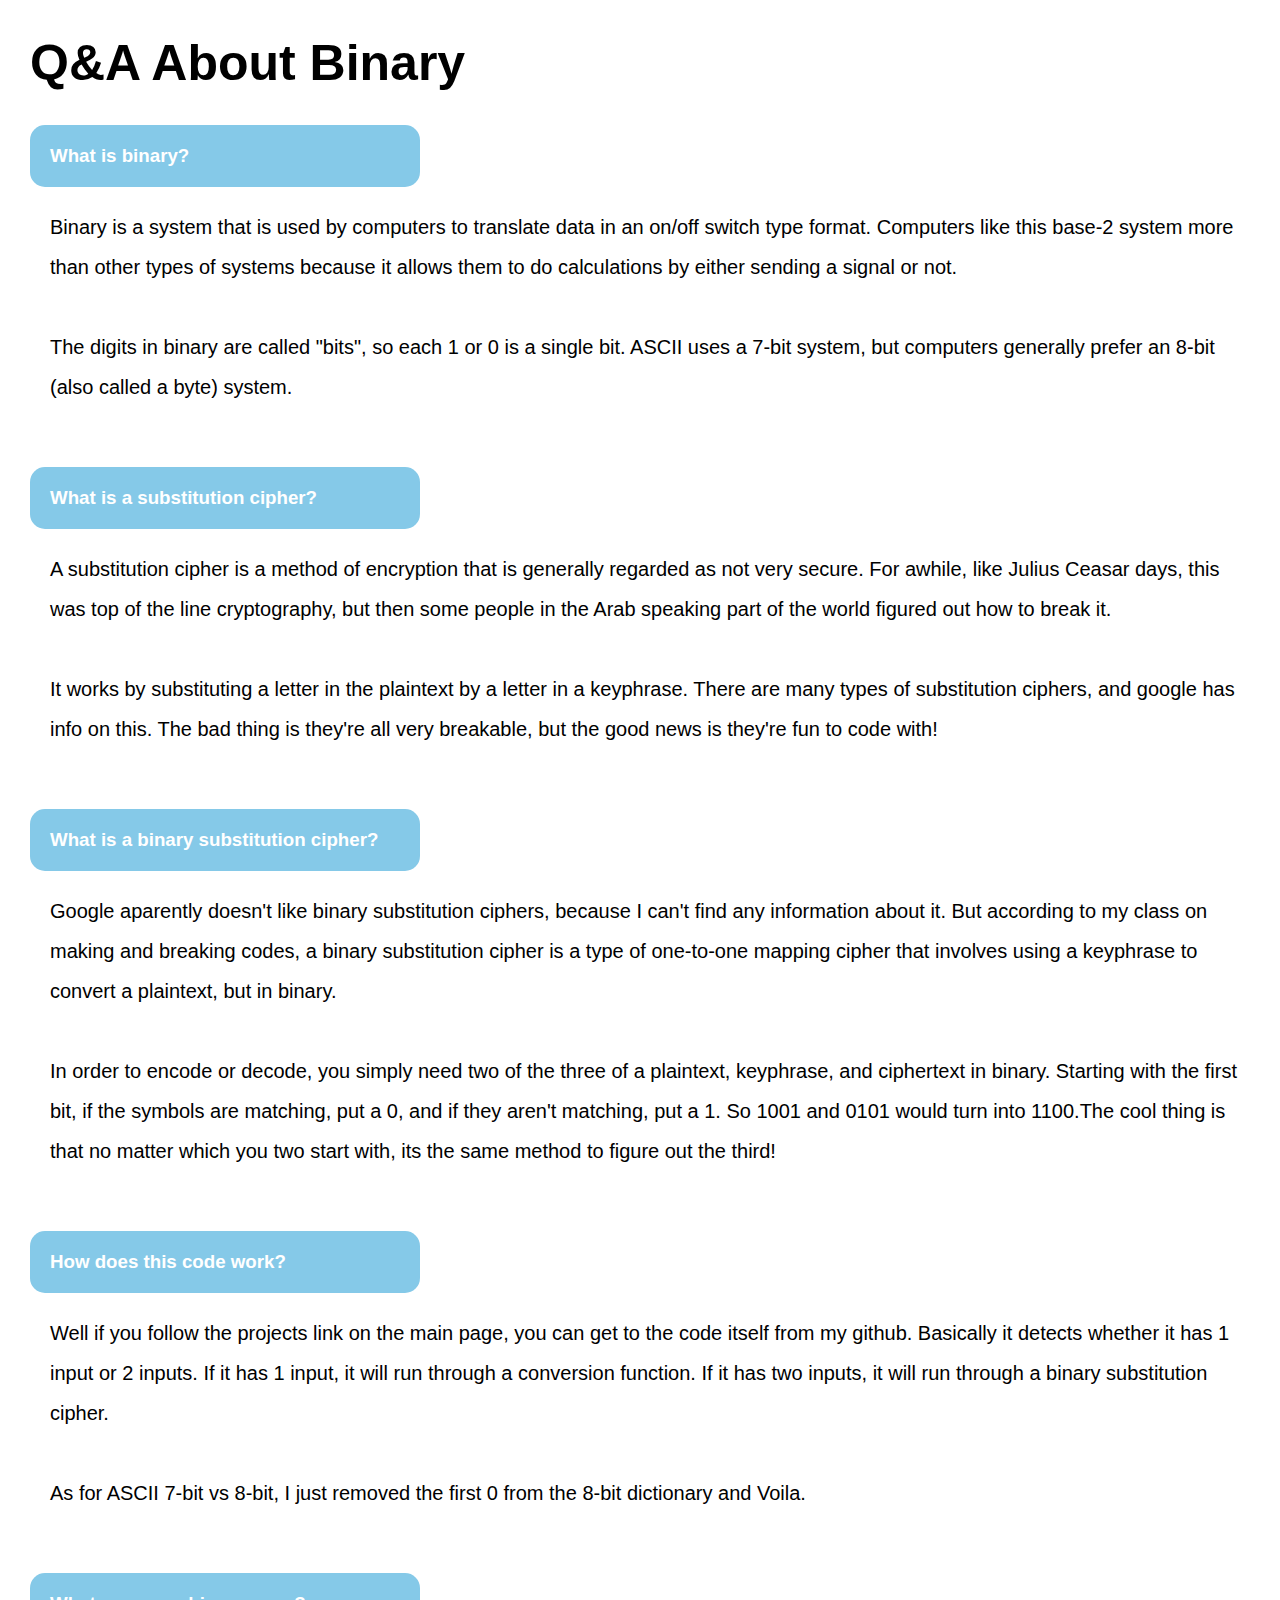
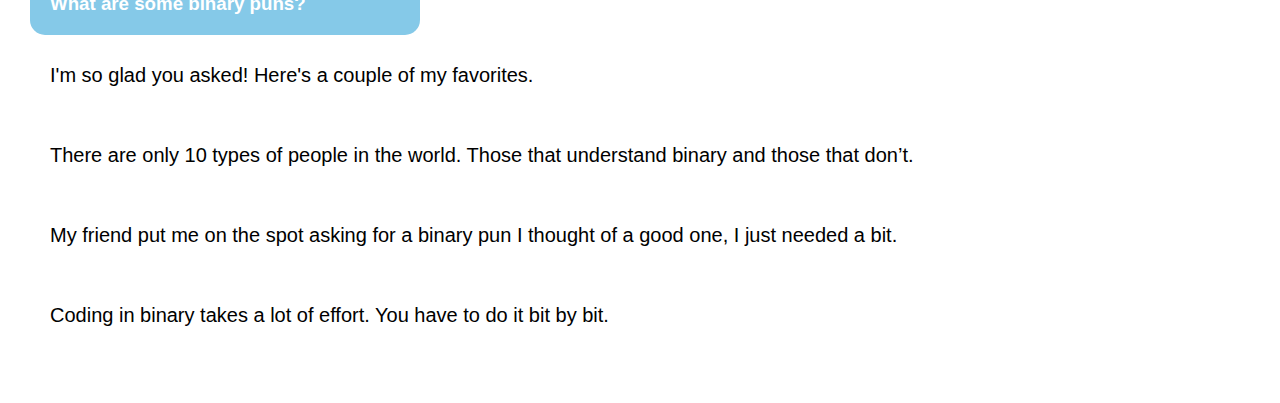
<file: aboutBinary/aboutbinary.html>
<!DOCTYPE html>
<html lang="en">
  <head>
    <meta charset="UTF-8" />
    <meta http-equiv="X-UA-Compatible" content="IE=edge" />
    <meta name="viewport" content="width=device-width, initial-scale=1.0" />
    <title>About Binary</title>
    <link rel="stylesheet" href="styleBinaryPage.css" />
  </head>
  <body>
    <h1>Q&A About Binary</h1>
    <h3>What is binary?</h3>
    <p>
      Binary is a system that is used by computers to translate data in an
      on/off switch type format. Computers like this base-2 system more than
      other types of systems because it allows them to do calculations by either
      sending a signal or not. <br /><br />
      The digits in binary are called "bits", so each 1 or 0 is a single bit.
      ASCII uses a 7-bit system, but computers generally prefer an 8-bit (also
      called a byte) system.<br /><br />
    </p>
    <h3>What is a substitution cipher?</h3>
    <p>
      A substitution cipher is a method of encryption that is generally regarded
      as not very secure. For awhile, like Julius Ceasar days, this was top of
      the line cryptography, but then some people in the Arab speaking part of
      the world figured out how to break it. <br /><br />
      It works by substituting a letter in the plaintext by a letter in a
      keyphrase. There are many types of substitution ciphers, and google has
      info on this. The bad thing is they're all very breakable, but the good
      news is they're fun to code with!<br /><br />
    </p>
    <h3>What is a binary substitution cipher?</h3>
    <p>
      Google aparently doesn't like binary substitution ciphers, because I can't
      find any information about it. But according to my class on making and
      breaking codes, a binary substitution cipher is a type of one-to-one
      mapping cipher that involves using a keyphrase to convert a plaintext, but
      in binary.<br /><br />
      In order to encode or decode, you simply need two of the three of a
      plaintext, keyphrase, and ciphertext in binary. Starting with the first
      bit, if the symbols are matching, put a 0, and if they aren't matching,
      put a 1. So 1001 and 0101 would turn into 1100.The cool thing is that no
      matter which you two start with, its the same method to figure out the
      third!<br /><br />
    </p>
    <h3>How does this code work?</h3>
    <p>
      Well if you follow the projects link on the main page, you can get to the
      code itself from my github. Basically it detects whether it has 1 input or
      2 inputs. If it has 1 input, it will run through a conversion function. If
      it has two inputs, it will run through a binary substitution cipher.
      <br /><br />
      As for ASCII 7-bit vs 8-bit, I just removed the first 0 from the 8-bit
      dictionary and Voila.<br /><br />
    </p>
    <h3>What are some binary puns?</h3>
    <p>
      I'm so glad you asked! Here's a couple of my favorites.
      <br /><br />
      There are only 10 types of people in the world. Those that understand
      binary and those that don’t.<br /><br />
      My friend put me on the spot asking for a binary pun I thought of a good
      one, I just needed a bit.<br /><br />
      Coding in binary takes a lot of effort. You have to do it bit by bit.
    </p>
    <br />
  </body>
</html>
</file>
<file: aboutBinary/styleBinaryPage.css>
body {
  font-family: sans-serif;
  margin: 30px;
}

h1 {
  font-size: 50px;
}

h3 {
  background: #85c9e8;
  border-radius: 15px;
  width: 350px;
  padding: 20px;
  color: white;
  font-size: 30;
}

p {
  font-size: 20px;
  line-height: 200%;
  margin-left: 20px;
}
</file>
